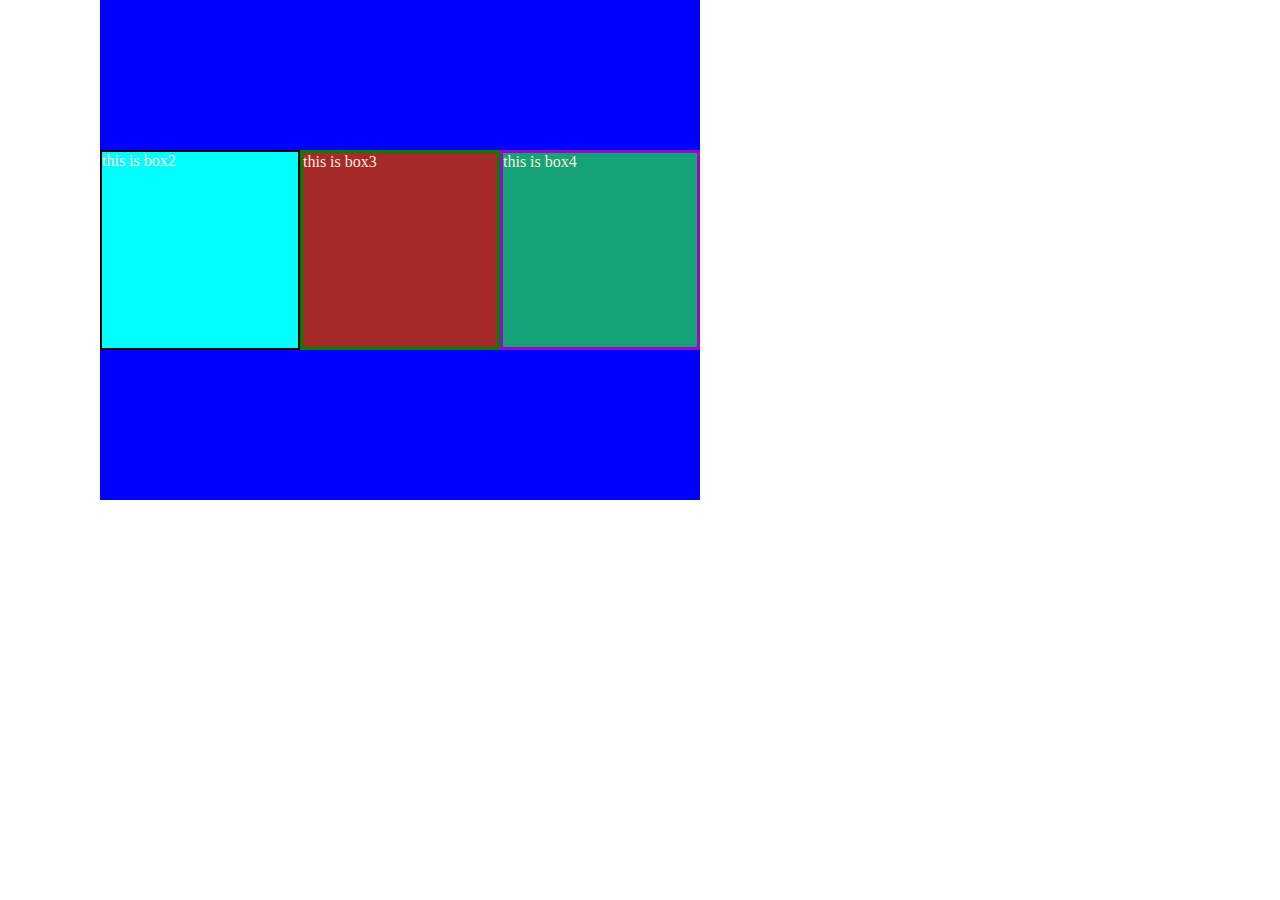
<file: ne.html>
<!DOCTYPE html>
<html lang="en">
<head>
    <meta charset="UTF-8">
    <meta name="viewport" content="width=<>, initial-scale=1.0">
    <title>Document</title>
    <link rel="stylesheet" href="ne.css">
</head>
<body>
    
    <div class="box">
<div class="box2">
    <p>this is box2</p>
</div>
<div class="box3">
    <p>this is box3</p>
</div>
<div class="box4">
    <p>this is box4</p>
</div>
<div class="main">
<div class="scroll>
    <p>this is box1</p>




</div>
</div>
<p>Lorem ipsum dolor sit amet consectetur adipisicing elit.
     Sit mollitia facilis laborum totam minima nobis perspiciatis aliquam unde in? Perspiciatis, ipsam cupiditate? Doloribus voluptatum velit necessitatibus 
    itaque laboriosam consectetur accusantium?</p>







    
</body>
</html>
</file>
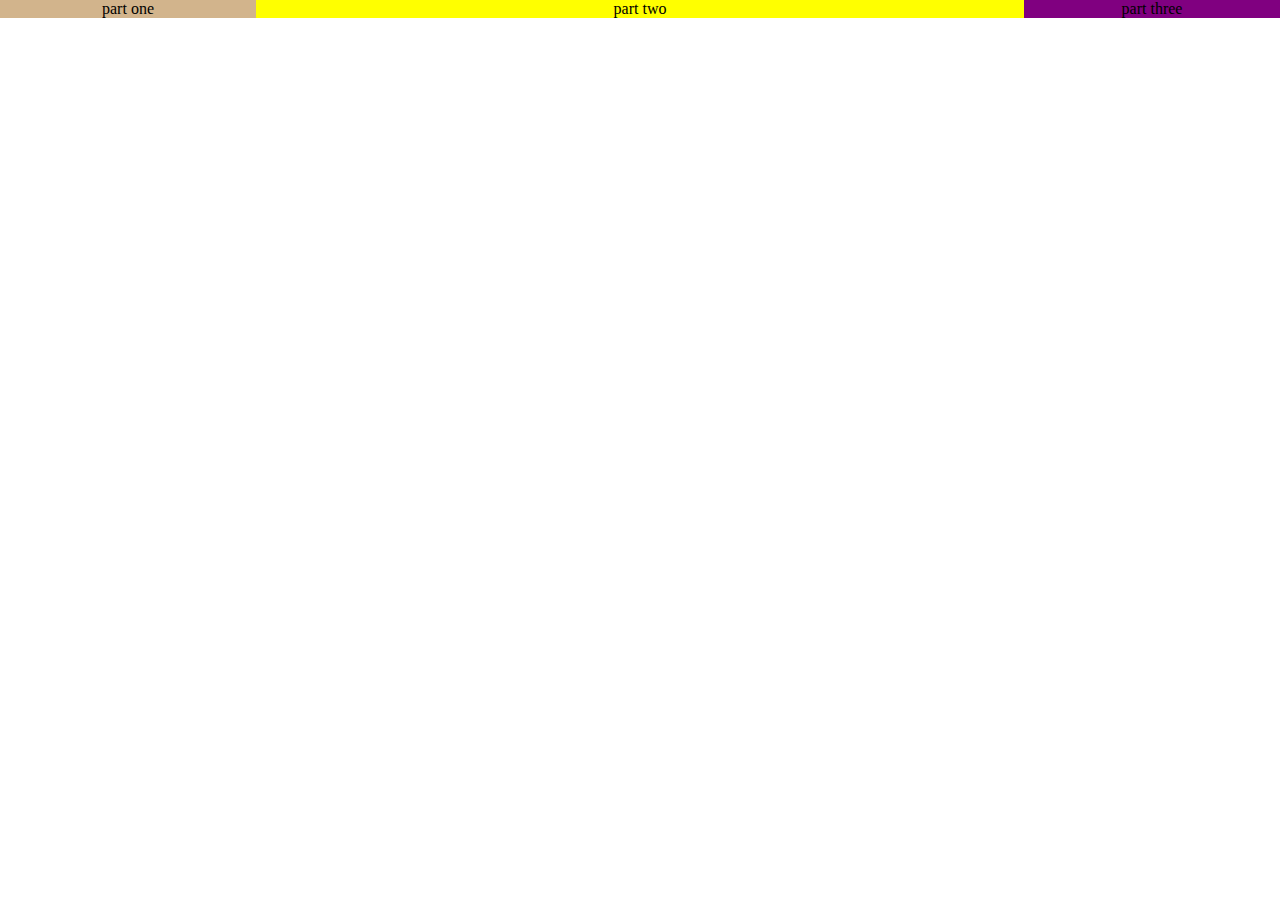
<file: tempcode.html>
<!DOCTYPE html>
<html lang="en">
<head>
    <meta charset="UTF-8">
    <meta name="viewport" content="width=device-width, initial-scale=1.0">
    <title>webdesigning</title>
    <link rel="stylesheet" href="temp.css">
</head>
<body>
    <div class="header">  <!-- header is short code for div -->
        <div class="navbar">
            <div class="part1">
                <p>part one</p>
                </div>
                <div class="part2">
                    <p>part two</p>
                    </div>
                    <div class="part3">
                    <p>part three</p>
            </div>
        </div>
    </div> 
</body>
</html>
</file>
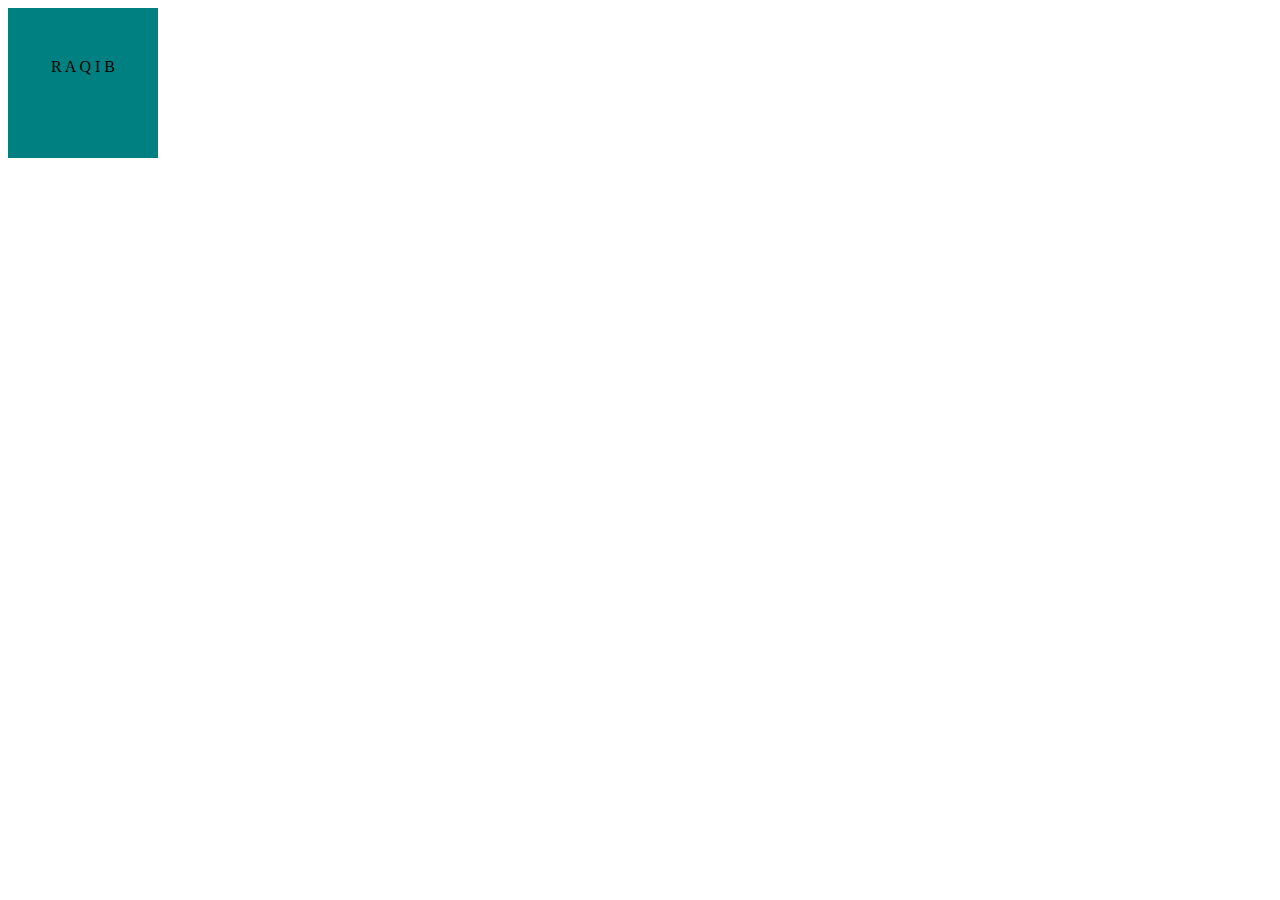
<file: .vscode/keyframes.html>
<!DOCTYPE html>
<html lang="en">
<head>
    <meta charset="UTF-8">
    <meta name="viewport" content="width=device-width, initial-scale=1.0">
    <title>Keyframes Animation</title>
    <link rel="stylesheet" href="keyframes.css">
</head>
<body>
    <div class="box">
        <box>R A Q I B </box>   
    </div>
    
</body>
</html>
</file>
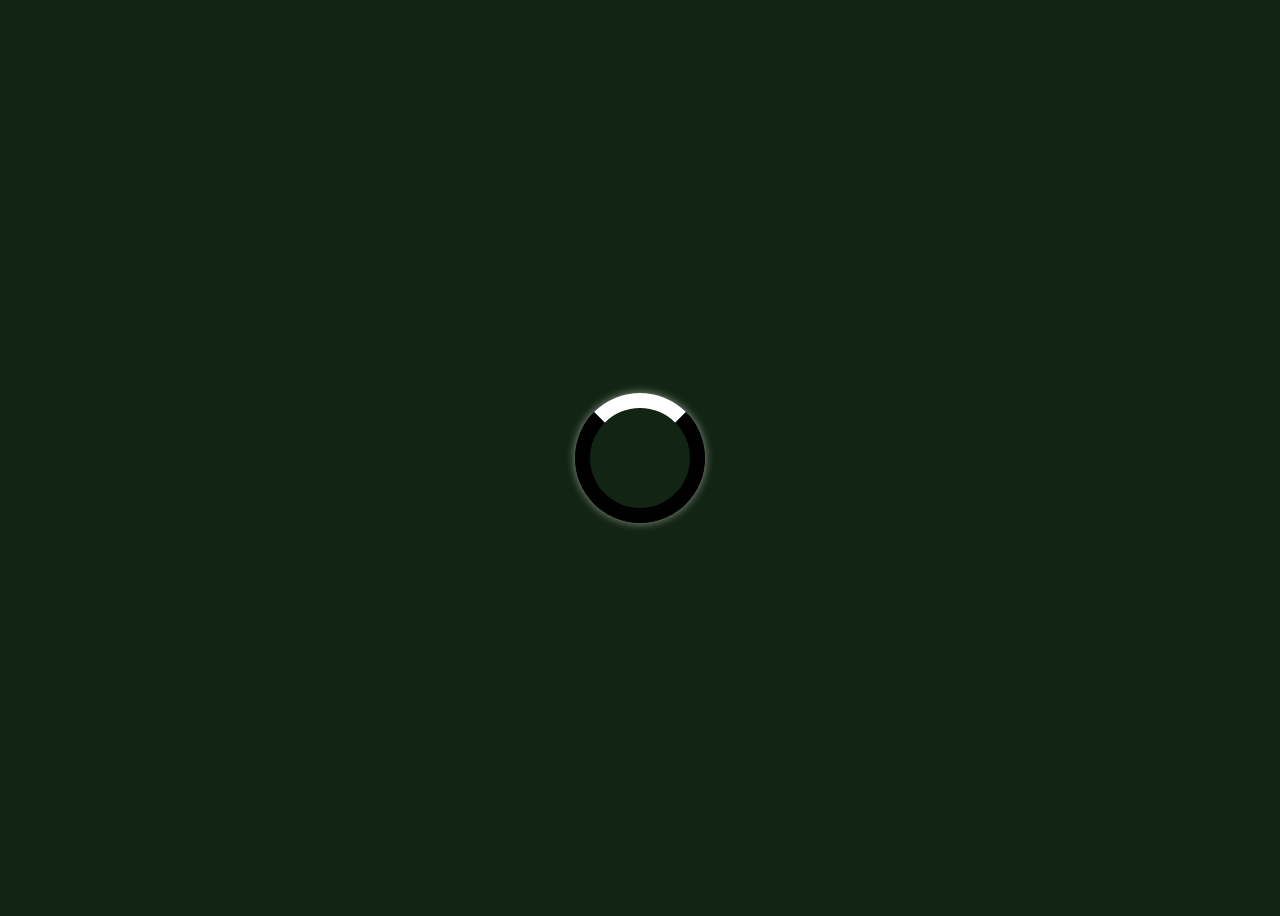
<file: .vscode/loader-rotation.html>
<!DOCTYPE html>
<html lang="en">
<head>
    <meta charset="UTF-8">
    <meta name="viewport" content="width=device-width, initial-scale=1.0">
    <title>rotation</title>
    <style>
        body{
    display: flex;
    justify-content: center;
    align-items: center;
    height: 100vh;
    background-color: rgb(18, 37, 21);
        }
     .load{
        width:100px;
        height: 100px;
        border-radius: 50%;
        border :15px solid black;
        border-top: 15px solid white;
        animation: load 1s linear infinite;
        box-shadow: 0 0 9px rgba(233, 228, 228, 0.6);
        
     }  
     @keyframes load {
        0%{ transform: rotate(0deg);}

            100%{ transform: rotate(360deg);}
     }
    </style>
</head>
<body>
    <div class="load">
        <p></p>
    </div>
    
</body>
</html>
</file>
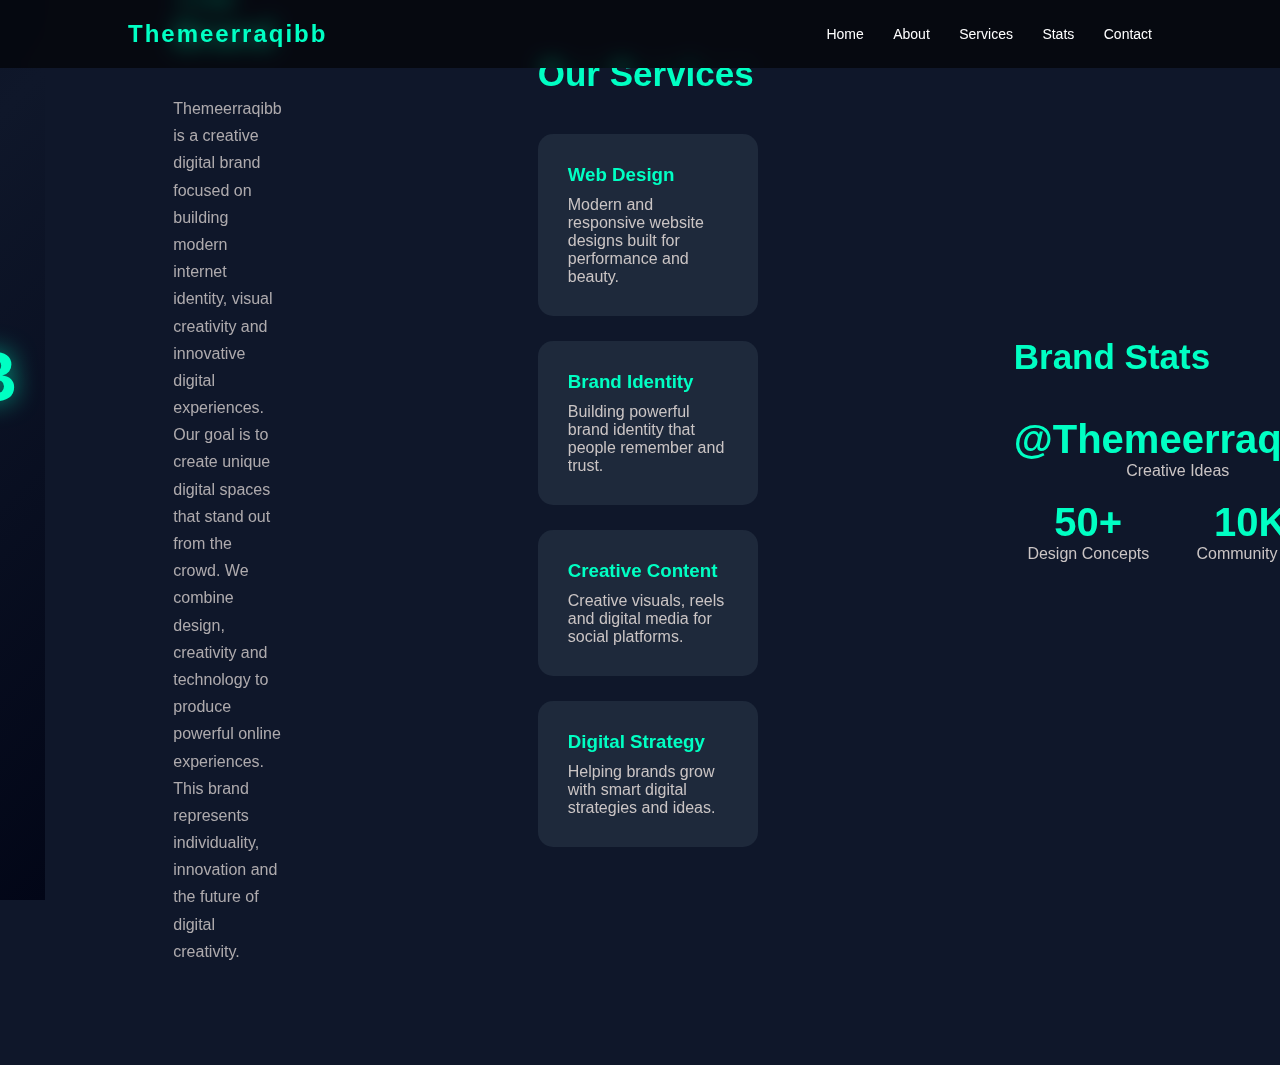
<file: .vscode/themeerraqibb.html>
[10:25 pm, 07/03/2026] Meer Raqibb: <!DOCTYPE html><html lang="en">
<head>
<meta charset="UTF-8">
<meta name="viewport" content="width=device-width, initial-scale=1.0">
<title>Themeerraqibb</title>
<style>
*{margin:0;padding:0;box-sizing:border-box;font-family:Arial, Helvetica, sans-serif;}
body{
 background:linear-gradient(135deg,#0f2027,#203a43,#2c5364);
 height:100vh;
 display:flex;
 align-items:center;
 justify-content:center;
 color:white;
}
.container{
 text-align:center;
}
.brand{
 font-size:60px;
 letter-spacing:6px;
 font-weight:bold;
 text-transform:uppercase;
 background:linear-gradient(90deg,#00f2ff,#00ff95);
 -webkit-background-clip:text;
 -webkit-text-fill-color:transparent;
 animation:glow 3s infinite alternate;
}
.tagline{
 margin-top:15px;
 font-size:18px;
 opacity:0.8;
}
@key…
[10:34 pm, 07/03/2026] Meer Raqibb: <!DOCTYPE html><html lang="en">
<head>
<meta charset="UTF-8">
<meta name="viewport" content="width=device-width, initial-scale=1.0">
<title>Themeerraqibb | Digital Brand</title><style>
*{margin:0;padding:0;box-sizing:border-box;font-family:Arial, Helvetica, sans-serif;scroll-behavior:smooth}

body{
background:#0f172a;
color:rgb(202, 196, 196);
}

header{
width:100%;
position:fixed;
top:0;
left:0;
padding:20px 10%;
display:flex;
justify-content:space-between;
align-items:center;
background:rgba(0,0,0,0.6);
backdrop-filter:blur(10px);
z-index:1000;
}

.logo{
font-size:24px;
font-weight:bold;
letter-spacing:2px;
color:#00ffc3;
}

nav a{
margin-left:25px;
text-decoration:none;
color:white;
font-size:14px;
transition:0.3s;
}

nav a:hover{
color:#00ffc3;
}

.hero{
height:100vh;
display:flex;
flex-direction:column;
justify-content:center;
align-items:center;
text-align:center;
padding:0 20px;
background:linear-gradient(135deg,#020617,#0f172a,#020617);
}

.hero h1{
font-size:70px;
letter-spacing:8px;
color:#00ffc3;
text-shadow:0 0 25px rgba(0,255,200,0.7);
}

.hero p{
margin-top:20px;
font-size:20px;
opacity:0.8;
max-width:600px;
}

.btn{
margin-top:35px;
padding:14px 30px;
border-radius:40px;
border:none;
background:#00ffc3;
color:black;
font-weight:bold;
font-size:16px;
cursor:pointer;
transition:0.3s;
}

.btn:hover{
transform:scale(1.1);
}

section{
padding:100px 10%;
}

.section-title{
font-size:35px;
margin-bottom:40px;
color:#00ffc3;
}

.about p{
max-width:700px;
line-height:1.7;
opacity:0.85;
}

.services{
display:grid;
grid-template-columns:repeat(auto-fit,minmax(220px,1fr));
gap:25px;
}

.card{
background:#1e293b;
padding:30px;
border-radius:15px;
transition:0.3s;
}

.card:hover{
transform:translateY(-10px);
background:#273449;
}

.card h3{
margin-bottom:10px;
color:#00ffc3;
}

.stats{
display:flex;
justify-content:space-around;
flex-wrap:wrap;
gap:20px;
text-align:center;
}

.stat h2{
font-size:40px;
color:#00ffc3;
}

.contact form{
max-width:500px;
display:flex;
flex-direction:column;
gap:15px;
}

input,textarea{
padding:12px;
border:none;
border-radius:8px;
}

footer{
text-align:center;
padding:30px;
background:#020617;
margin-top:40px;
font-size:14px;
opacity:0.7;
}

</style></head><body><header>
<div class="logo">Themeerraqibb</div>
<nav>
<a href="#home">Home</a>
<a href="#about">About</a>
<a href="#services">Services</a>
<a href="#stats">Stats</a>
<a href="#contact">Contact</a>
</nav>
</header><section class="hero" id="home">
<h1>THEMEERRAQIBB</h1>
<p>A modern digital brand focused on creativity, design and powerful online presence.</p>
<button class="btn">Explore Brand</button>
</section><section class="about" id="about">
<h2 class="section-title">About The Brand</h2>
<p>
Themeerraqibb is a creative digital brand focused on building modern internet identity, visual creativity and innovative digital experiences. Our goal is to create unique digital spaces that stand out from the crowd. We combine design, creativity and technology to produce powerful online experiences.

This brand represents individuality, innovation and the future of digital creativity.

</p>
</section><section id="services">
<h2 class="section-title">Our Services</h2>
<div class="services"><div class="card">
<h3>Web Design</h3>
<p>Modern and responsive website designs built for performance and beauty.</p>
</div><div class="card">
<h3>Brand Identity</h3>
<p>Building powerful brand identity that people remember and trust.</p>
</div><div class="card">
<h3>Creative Content</h3>
<p>Creative visuals, reels and digital media for social platforms.</p>
</div><div class="card">
<h3>Digital Strategy</h3>
<p>Helping brands grow with smart digital strategies and ideas.</p>
</div></div>
</section><section id="stats">
<h2 class="section-title">Brand Stats</h2>
<div class="stats"><div class="stat">
<h2>@Themeerraqibb</h2>
<p>Creative Ideas</p>
</div><div class="stat">
<h2>50+</h2>
<p>Design Concepts</p>
</div><div class="stat">
<h2>10K+</h2>
<p>Community Reach</p>
</div></div>
</section><section class="contact" id="contact">
<h2 class="section-title">Contact Us</h2>
<form>
<input type="text" placeholder="Your Name">
<input type="email" placeholder="Your Email">
<textarea rows="4" placeholder="Your Message"></textarea>
<button class="btn">Send Message</button>
</form>
</section><footer>
© 2026 Themeerraqibb Digital Brand — All Rights Reserved
</footer></body>
</html>
</file>
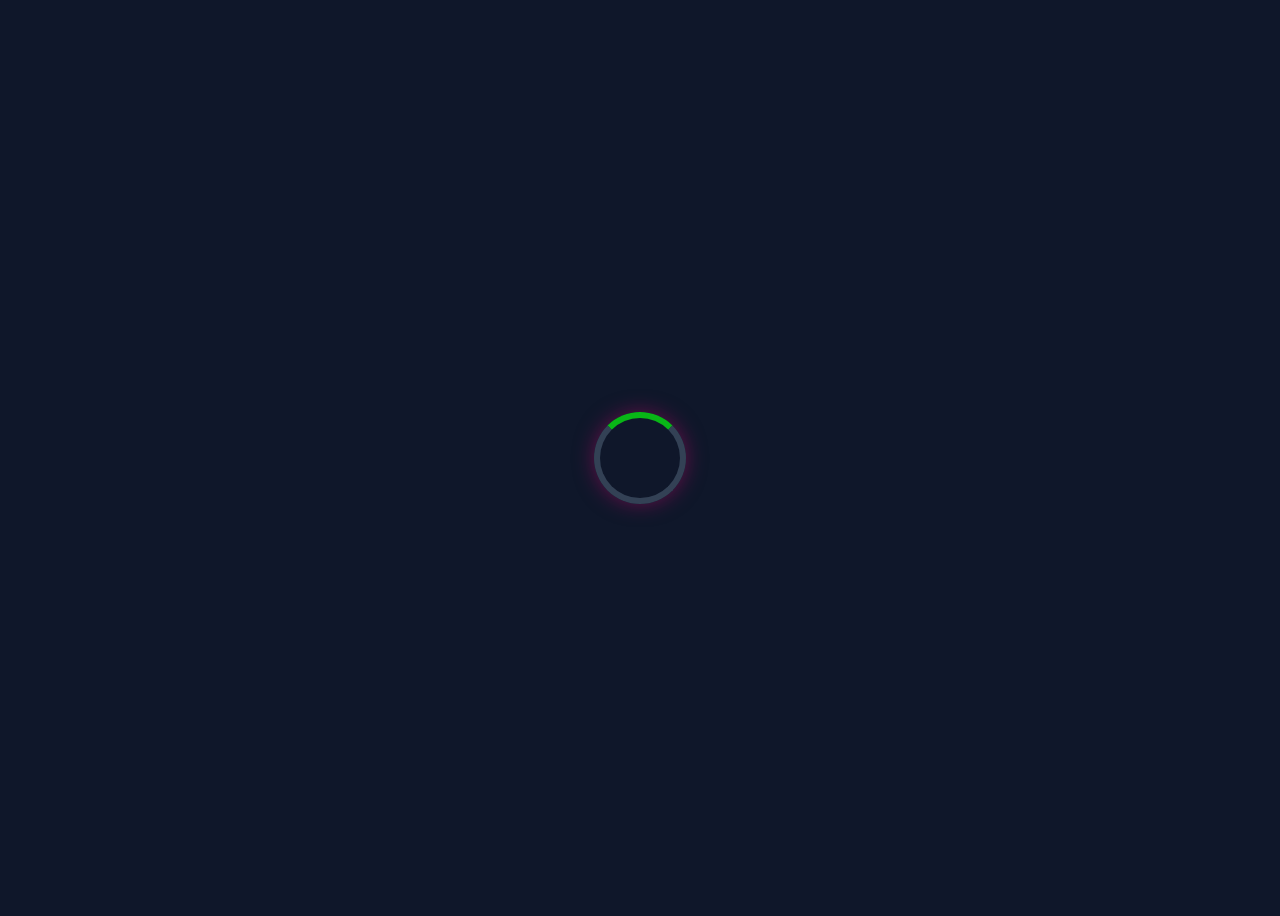
<file: .vscode/whatsaap.html>
<!DOCTYPE html>
<html lang="en">
<head>
    <meta charset="UTF-8">
    <meta name="viewport" content="width=device-width, initial-scale=1.0">
    <title>whatsaap[</title>
    <style>
        body {
  display: flex;
  justify-content: center;
  align-items: center;
  height: 100vh;
  background: #0f172a;
}

.loader {
  width: 80px;
  height: 80px;
  border-radius: 50%;
  border: 6px solid #334155;
  border-top: 6px solid #09b617;
  animation: spin 1s linear infinite;
  box-shadow: 0 0 20px rgba(155, 10, 94, 0.6);
}

@keyframes spin {
  0% { transform: rotate(0deg); }
  100% { transform: rotate(360deg); }
}
    </style>

</head>
<body>
    <div class="loader">
        <p></p>
    </div>
    
</body>
</html>
</file>
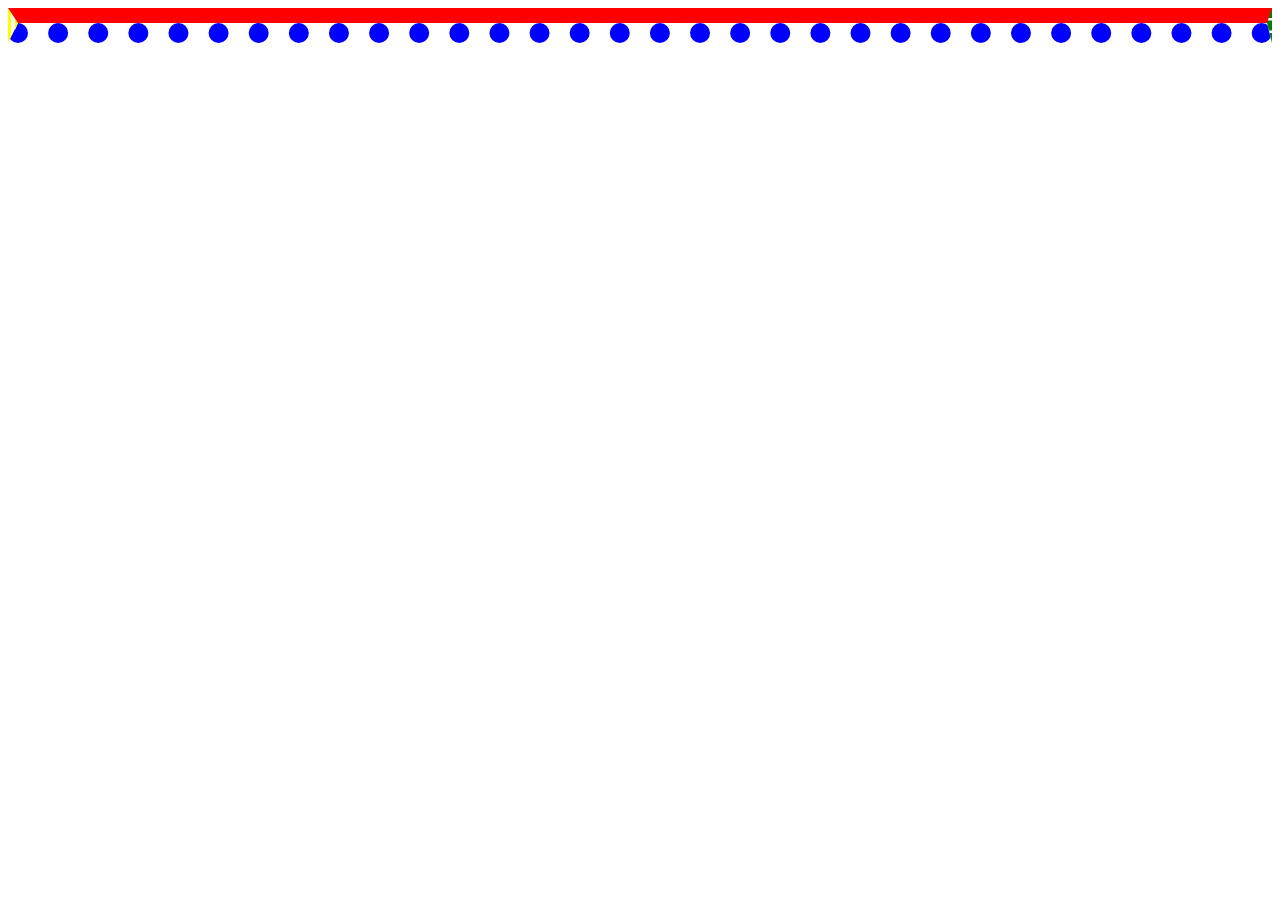
<file: Allfilesinit/borderproperties.html>
<!DOCTYPE html>
<html lang="en">
<head>
    <meta charset="UTF-8">
    <meta name="viewport" content="width=device-width, initial-scale=1.0">
    <title>borderpropertie</title>
    <style>
        body {
            border: 10px solid black;
            border-width: 15px 5px 20px 10px;
            border-style: solid dashed dotted double;
            border-color: red green blue yellow;,

        }
</head>
<body>
    <h1>border properties</h1>
</body>
</html>
</file>
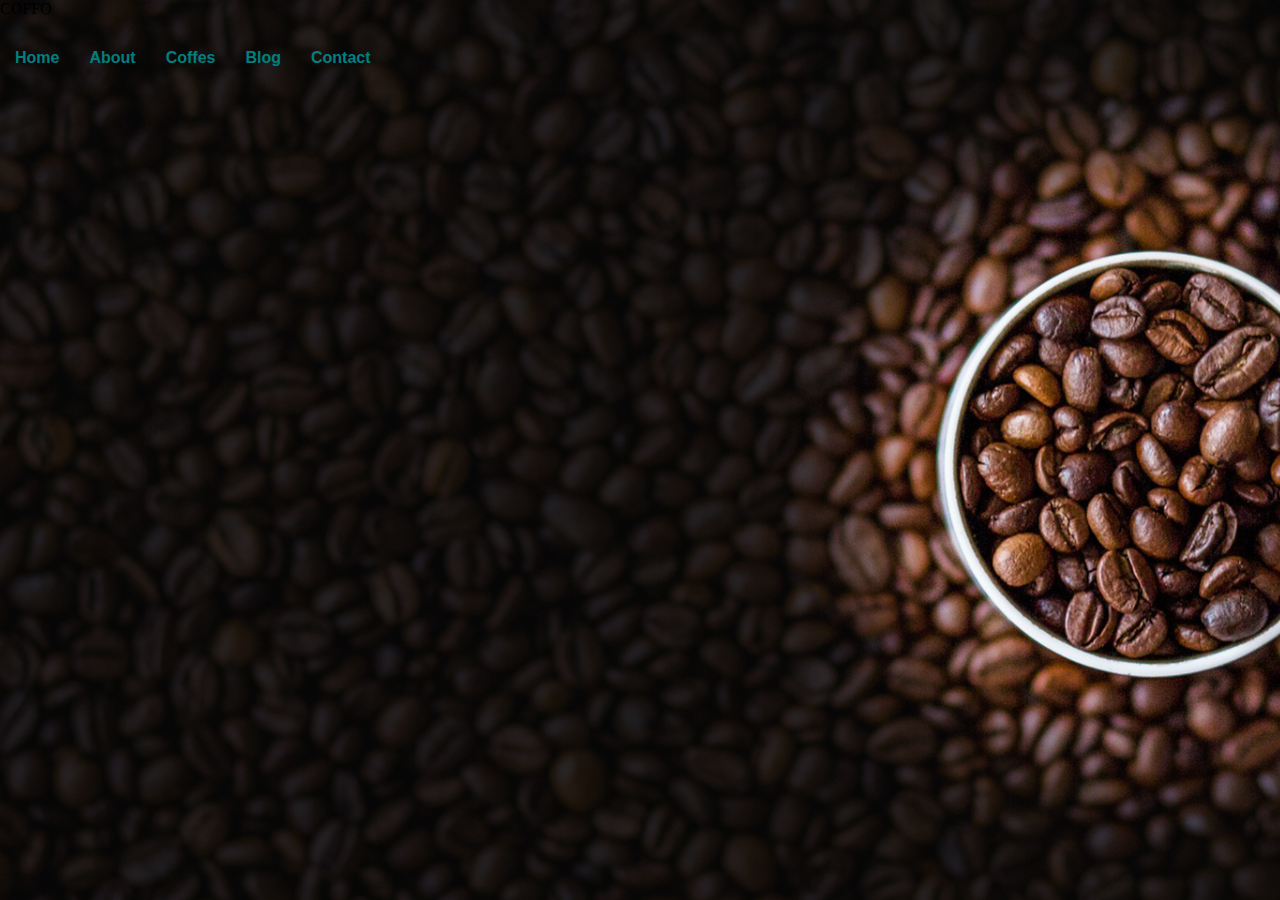
<file: Allfilesinit/tempcode.html>
<!DOCTYPE html>
<html lang="en">
<head>
    <meta charset="UTF-8">
    <meta name="viewport" content="width=device-width, initial-scale=1.0">
    <title>temp</title>
    <link rel="stylesheet" href="temp.css">
</head>
<body>
    <div class="main">
        <div class="navbar">
            <div class="nav1">
              COFFO
            </div>
            <div class="nav2">
                <ul>
                    <li>Home</li>
                    <li>About</li>
                    <li>Coffes</li>
                    <li>Blog</li>
                    <li>Contact</li>
                </ul>
            </div>
            <div class="nav3">
                <iframe src="" frameborder="0"></iframe>

            </div>
        </div>
    </div>
    
</body>
</html>
</file>
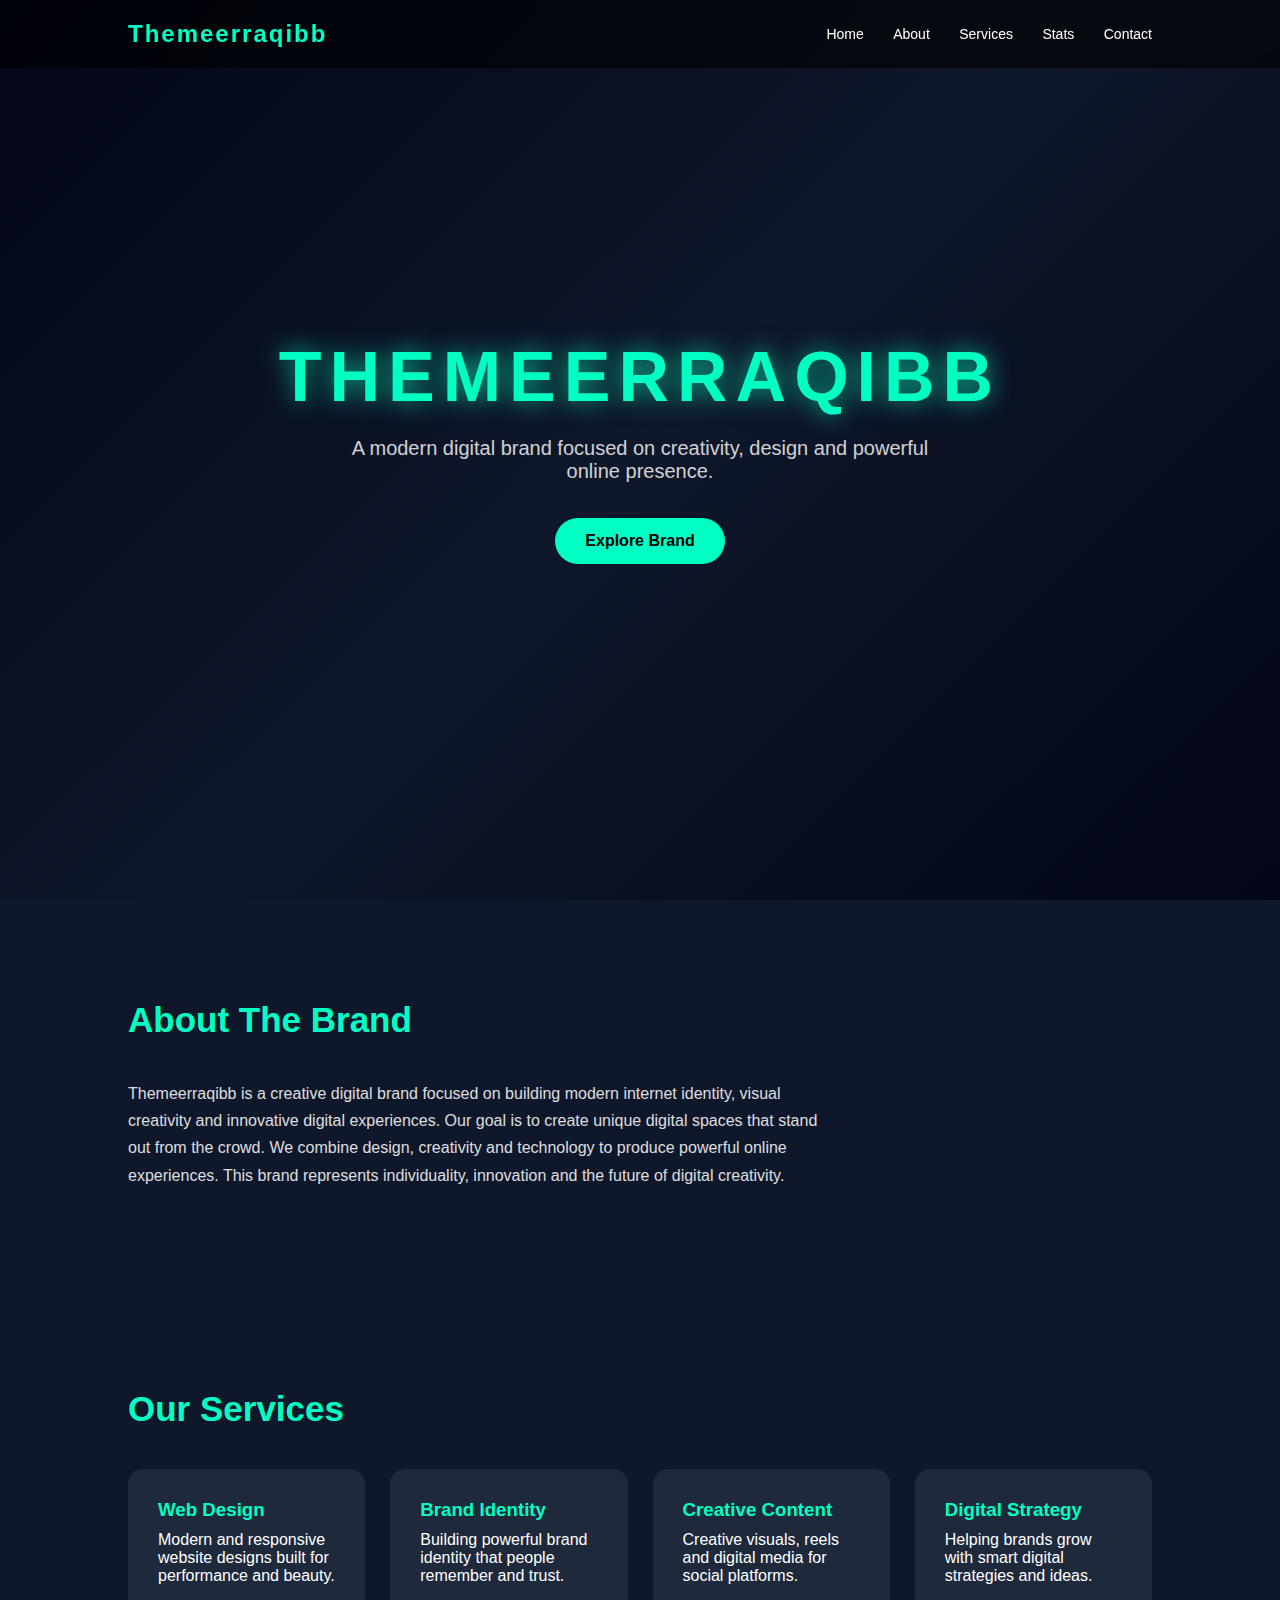
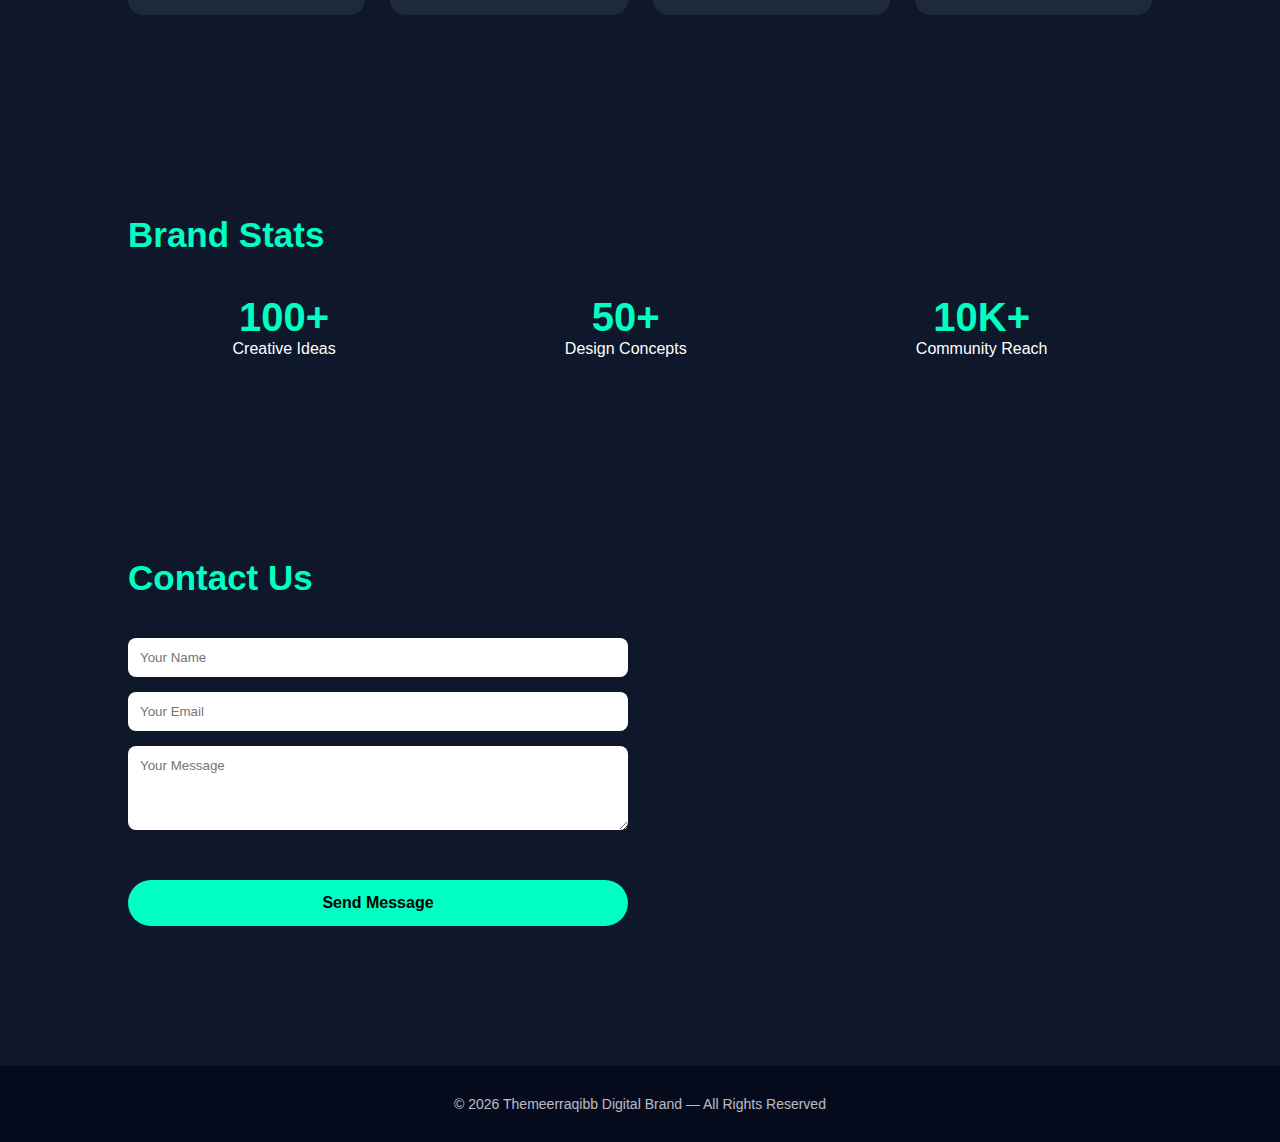
<file: Allfilesinit/temppp.html>
<!DOCTYPE html><html lang="en">
<head>
<meta charset="UTF-8">
<meta name="viewport" content="width=device-width, initial-scale=1.0">
<title>Themeerraqibb | Digital Brand</title><style>
*{margin:0;padding:0;box-sizing:border-box;font-family:Arial, Helvetica, sans-serif;scroll-behavior:smooth}

body{
background:#0f172a;
color:white;
}

header{
width:100%;
position:fixed;
top:0;
left:0;
padding:20px 10%;
display:flex;
justify-content:space-between;
align-items:center;
background:rgba(0,0,0,0.6);
backdrop-filter:blur(10px);
z-index:1000;
}

.logo{
font-size:24px;
font-weight:bold;
letter-spacing:2px;
color:#00ffc3;
}

nav a{
margin-left:25px;
text-decoration:none;
color:white;
font-size:14px;
transition:0.3s;
}

nav a:hover{
color:#00ffc3;
}

.hero{
height:100vh;
display:flex;
flex-direction:column;
justify-content:center;
align-items:center;
text-align:center;
padding:0 20px;
background:linear-gradient(135deg,#020617,#0f172a,#020617);
}

.hero h1{
font-size:70px;
letter-spacing:8px;
color:#00ffc3;
text-shadow:0 0 25px rgba(0,255,200,0.7);
}

.hero p{
margin-top:20px;
font-size:20px;
opacity:0.8;
max-width:600px;
}

.btn{
margin-top:35px;
padding:14px 30px;
border-radius:40px;
border:none;
background:#00ffc3;
color:black;
font-weight:bold;
font-size:16px;
cursor:pointer;
transition:0.3s;
}

.btn:hover{
transform:scale(1.1);
}

section{
padding:100px 10%;
}

.section-title{
font-size:35px;
margin-bottom:40px;
color:#00ffc3;
}

.about p{
max-width:700px;
line-height:1.7;
opacity:0.85;
}

.services{
display:grid;
grid-template-columns:repeat(auto-fit,minmax(220px,1fr));
gap:25px;
}

.card{
background:#1e293b;
padding:30px;
border-radius:15px;
transition:0.3s;
}

.card:hover{
transform:translateY(-10px);
background:#273449;
}

.card h3{
margin-bottom:10px;
color:#00ffc3;
}

.stats{
display:flex;
justify-content:space-around;
flex-wrap:wrap;
gap:20px;
text-align:center;
}

.stat h2{
font-size:40px;
color:#00ffc3;
}

.contact form{
max-width:500px;
display:flex;
flex-direction:column;
gap:15px;
}

input,textarea{
padding:12px;
border:none;
border-radius:8px;
}

footer{
text-align:center;
padding:30px;
background:#020617;
margin-top:40px;
font-size:14px;
opacity:0.7;
}

</style></head><body><header>
<div class="logo">Themeerraqibb</div>
<nav>
<a href="#home">Home</a>
<a href="#about">About</a>
<a href="#services">Services</a>
<a href="#stats">Stats</a>
<a href="#contact">Contact</a>
</nav>
</header><section class="hero" id="home">
<h1>THEMEERRAQIBB</h1>
<p>A modern digital brand focused on creativity, design and powerful online presence.</p>
<button class="btn">Explore Brand</button>
</section><section class="about" id="about">
<h2 class="section-title">About The Brand</h2>
<p>
Themeerraqibb is a creative digital brand focused on building modern internet identity, visual creativity and innovative digital experiences. Our goal is to create unique digital spaces that stand out from the crowd. We combine design, creativity and technology to produce powerful online experiences.

This brand represents individuality, innovation and the future of digital creativity.

</p>
</section><section id="services">
<h2 class="section-title">Our Services</h2>
<div class="services"><div class="card">
<h3>Web Design</h3>
<p>Modern and responsive website designs built for performance and beauty.</p>
</div><div class="card">
<h3>Brand Identity</h3>
<p>Building powerful brand identity that people remember and trust.</p>
</div><div class="card">
<h3>Creative Content</h3>
<p>Creative visuals, reels and digital media for social platforms.</p>
</div><div class="card">
<h3>Digital Strategy</h3>
<p>Helping brands grow with smart digital strategies and ideas.</p>
</div></div>
</section><section id="stats">
<h2 class="section-title">Brand Stats</h2>
<div class="stats"><div class="stat">
<h2>100+</h2>
<p>Creative Ideas</p>
</div><div class="stat">
<h2>50+</h2>
<p>Design Concepts</p>
</div><div class="stat">
<h2>10K+</h2>
<p>Community Reach</p>
</div></div>
</section><section class="contact" id="contact">
<h2 class="section-title">Contact Us</h2>
<form>
<input type="text" placeholder="Your Name">
<input type="email" placeholder="Your Email">
<textarea rows="4" placeholder="Your Message"></textarea>
<button class="btn">Send Message</button>
</form>
</section><footer>
© 2026 Themeerraqibb Digital Brand — All Rights Reserved
</footer></body>
</html>
</file>
<file: ne.css>
*{
    margin: 0;
    padding: 0;
    box-sizing: border-box;
}

.box{
    width:600px;
    margin-left: 100px;
    height: 500px;
    background-color: blue;
    color:antiquewhite;
    display:inline-flex;
    align-items: center;
    justify-content: center;
    position: ;
    top: 0;
    z-index: 1000;

}
h1{
    font-size: 20px;
    font-family: 'Franklin Gothic Medium', 
    'Arial Narrow', Arial, sans-serif
    ;
    font-variant: small-caps;

}
span{
    font-size: 20pt;
    font-weight: bold;

}
.box2{
width: 200px;
height: 200px;
border: 2px solid black;
background-color: aqua;
display: inline-flex;
}
.box3{
width: 200px;
height: 200px;
border:3px solid green;
background-color: brown;
}
.box4{
width: 200px;
height: 200px;
border:3px solid rgb(153, 9, 197);
background-color: rgb(20, 163, 120);
}
</file>
<file: temp.css>
*
{
    margin: 0px;
    padding: 0px;
}
.navbar{
    width:100%;
    
    display: flex;
}
.part1{
    width: 20%;
    background: tan;
    text-align: center;
}
.part2{
    width: 60%;
    background: yellow;
    text-align: center;
}
.part3{
    width: 20%;
    background: purple;
    text-align: center;
}
</file>
<file: .vscode/keyframes.css>
.box{
    width: 150px;
    height: 150px;
    background-color: teal;
    animation-name: moving;
    animation: moving 2s linear infinite;
    position: absolute;

}

@keyframes moving{
  0%{
    left: 0px;
    top: 0px;
  }
  25%{
    left: 250px;
    top:0px;
    border-radius: 20px;
    background-color: red;
  }
  50%{
    left: 250px;
    top: 250px;
    border-radius: 40px;
    background-color: blueviolet;
  }
  75%{
    left:0px;
    top:250px;
    border-radius: 60px;
    background-color: yellow;

  }
  100%{
    left:0px;
    top:0px;
    border-radius: 90px;
  }
}
box{
   display: flex;
   justify-content: center;
   padding-top: 50px;

}
</file>
<file: Allfilesinit/temp.css>
*
{
    margin: 0;
    padding: 0;
    box-sizing: border-box;
}
.main{
    width: 100%;
    height: 100vh;
    background-image: url("banner-bg.png");
    background-size: cover;
    background-position: center;
    }
    .nav2{
    width: 100%;
    height: 80px;
    display: flex;
    color: teal;
    align-items: center;
    justify-content: space-between;
    font: 16px Arial, sans-serif;
    font-weight: bolder;

    }
    .nav2 ul{
    display: flex;
    list-style: none; 
    cursor: pointer;  
    }
    .nav2 ul li{  
    margin: 0 15px;
    }
    .nav2 ul li a{
    text-decoration: none;
    color: teal;    
    }
    .nav2 ul li : hover{
    color: #ff6347;
    transition-duration: 0.5s;
    }
    .content{
    width: 100%;
    height: calc(100vh - 80px);
    display: flex;
    flex-direction: column;
    align-items: center;
    justify-content: center;
    color: white;
    text-align: center;
    }
    .content h1{
    font-size: 48px;
    margin-bottom: 20px;
    }   
    .content p{
    font-size: 24px;
    margin-bottom: 30px;
    }
    .content a{
    display: inline-block;
    padding: 10px 20px; 
    background-color: rgb(35, 9, 179);
    color: white;
    text-decoration: none;  
    border-radius: 5px;
    font-size: 18px;
    }
    .content a:hover{
    background-color: #ff6347;
    }
</file>
